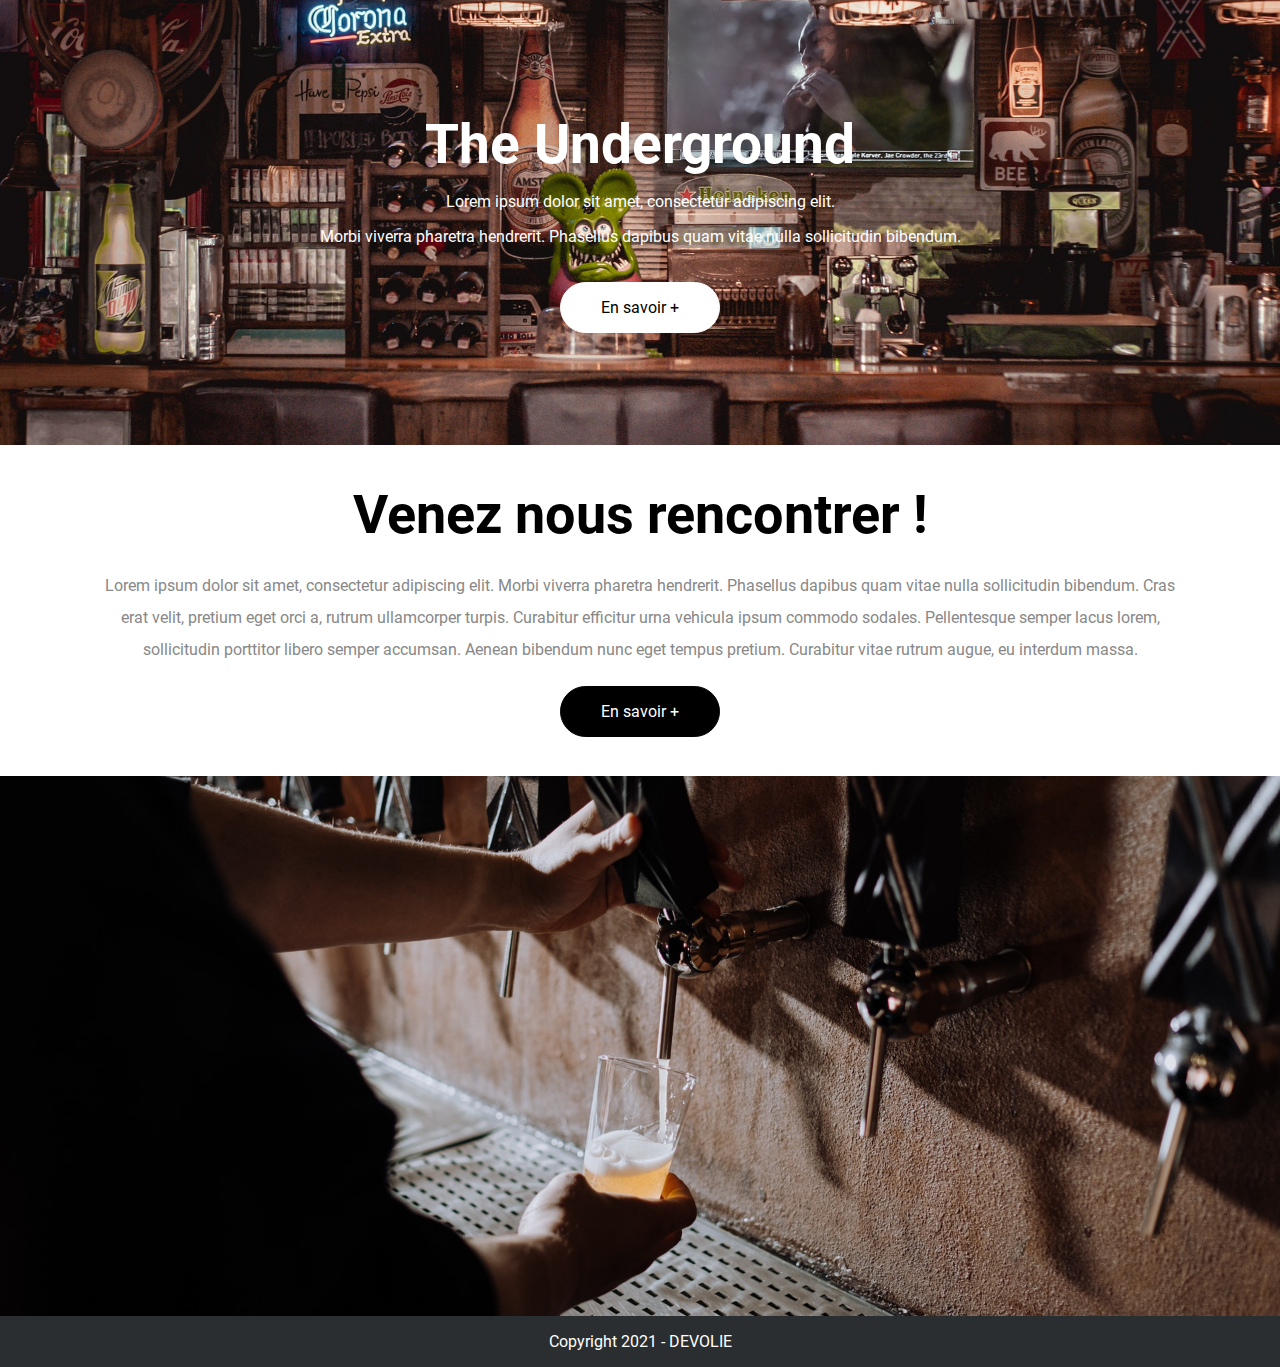
<file: assets/Projet 1 - The Underground/index.html>
<!DOCTYPE html>
<html lang="en">
<head>
    <meta charset="UTF-8">
    <meta http-equiv="X-UA-Compatible" content="IE=edge">
    <meta name="viewport" content="width=device-width, initial-scale=1.0">
    <title>Document</title>

    <link rel="stylesheet" href="assets/css/style.css">
</head>
<body>

    <main>
        <section id="banner">
            <h1>The Underground</h1>
            <p>Lorem ipsum dolor sit amet, consectetur adipiscing elit.</p>
            <p>Morbi viverra pharetra hendrerit. Phasellus dapibus quam vitae nulla sollicitudin bibendum. </p>
            <a href="" class="btn btn-primary">En savoir +</a>
        </section>
    
        <section id="rencontrer">
            <h2>Venez nous rencontrer ! </h2>
            <p>Lorem ipsum dolor sit amet, consectetur adipiscing elit. Morbi viverra pharetra hendrerit. Phasellus dapibus quam vitae nulla sollicitudin bibendum. Cras erat velit, pretium eget orci a, rutrum ullamcorper turpis. Curabitur efficitur urna vehicula ipsum commodo sodales. Pellentesque semper lacus lorem, sollicitudin porttitor libero semper accumsan. Aenean bibendum nunc eget tempus pretium. Curabitur vitae rutrum augue, eu interdum massa.</p>
            <a href="" class="btn btn-secondary">En savoir +</a>
        </section>

        <section id="pre-footer"></section>
    </main>
    
    <footer>
        <p>Copyright 2021 - DEVOLIE</p>

    </footer>
    
</body>
</html>
</file>
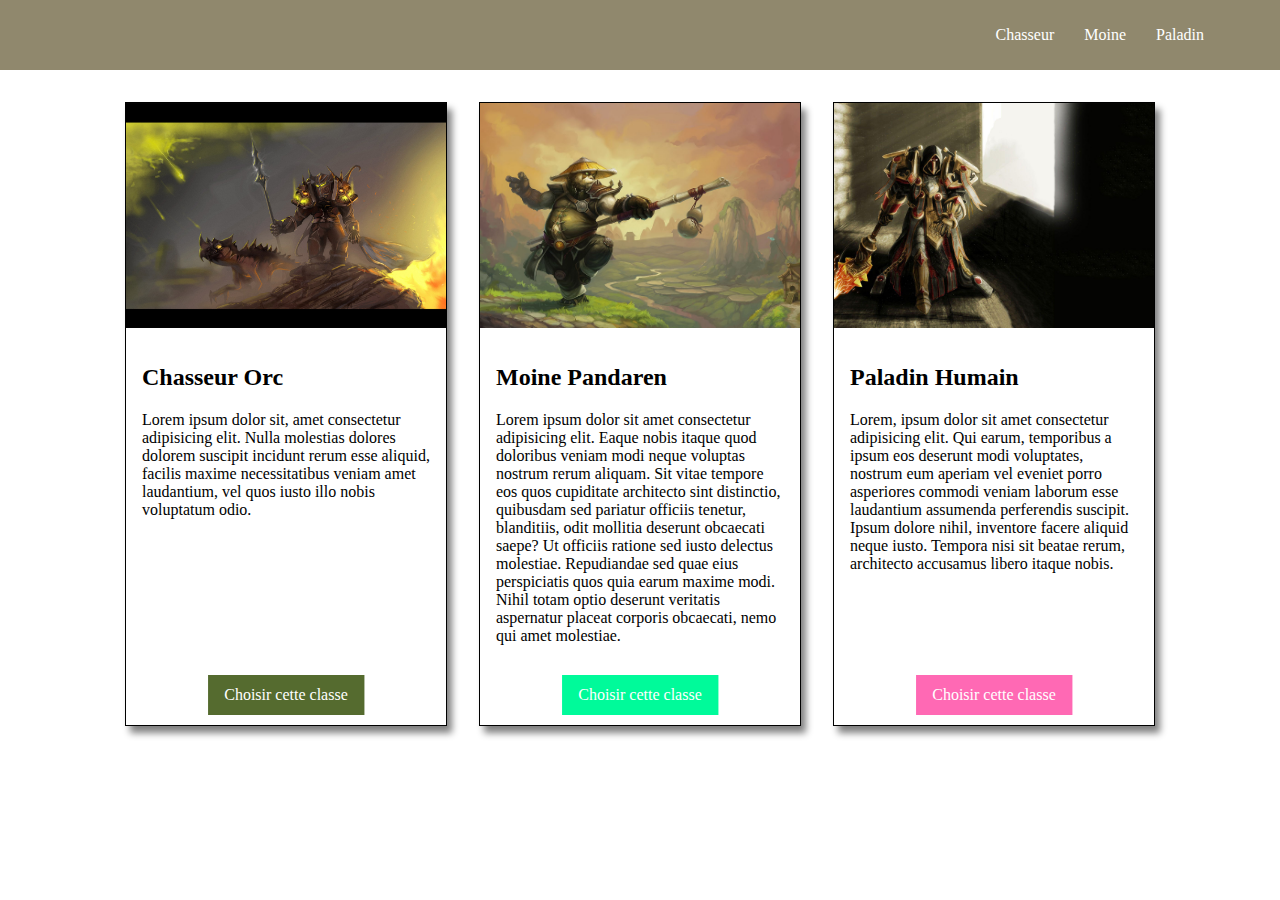
<file: assets/Projet 2 - World Of Warcraft/index.html>
<!DOCTYPE html>
<html lang="en">
<head>
    <meta charset="UTF-8">
    <meta http-equiv="X-UA-Compatible" content="IE=edge">
    <meta name="viewport" content="width=device-width, initial-scale=1.0">
    <title>Document</title>

    <link rel="stylesheet" href="assets/css/style.css">
</head>
<body>

    <header>
        <nav>
            <ul class="main-menu">
                <li><a href="#">Chasseur</a> </li>
                <li><a href="#">Moine</a></li>
                <li><a href="#">Paladin</a></li>
            </ul>
        </nav>
    </header>

    <main>
        <section id="personnages">
            <div class="personnage">
                <div class="img-container">
                    <img src="assets/img/orc_hunter.jpg" alt="Un Orc Chasseur">
                </div>
                <div class="content">
                    <h2>Chasseur Orc</h2>
                    <p>Lorem ipsum dolor sit, amet consectetur adipisicing elit. Nulla molestias dolores dolorem suscipit incidunt rerum esse aliquid, facilis maxime necessitatibus veniam amet laudantium, vel quos iusto illo nobis voluptatum odio.</p>
                </div>
                <a class="btn btn-chasseur" href="#">Choisir cette classe</a>
            </div>
            <div class="personnage">
                <div class="img-container">
                    <img src="assets/img/pandaren_moine.jpg" alt="Un Pandaren Moine">
                </div>
                <div class="content">
                    <h2>Moine Pandaren</h2>
                    <p>Lorem ipsum dolor sit amet consectetur adipisicing elit. Eaque nobis itaque quod doloribus veniam modi neque voluptas nostrum rerum aliquam. Sit vitae tempore eos quos cupiditate architecto sint distinctio, quibusdam sed pariatur officiis tenetur, blanditiis, odit mollitia deserunt obcaecati saepe? Ut officiis ratione sed iusto delectus molestiae. Repudiandae sed quae eius perspiciatis quos quia earum maxime modi. Nihil totam optio deserunt veritatis aspernatur placeat corporis obcaecati, nemo qui amet molestiae.</p>
                </div>    
                <a class="btn btn-moine" href="#">Choisir cette classe</a>
            </div>
            <div class="personnage">
                <div class="img-container">
                    <img src="assets/img/humain_paladin.jpg" alt="Un Humain Paladin">
                </div>
                <div class="content">
                    <h2>Paladin Humain</h2>
                    <p>Lorem, ipsum dolor sit amet consectetur adipisicing elit. Qui earum, temporibus a ipsum eos deserunt modi voluptates, nostrum eum aperiam vel eveniet porro asperiores commodi veniam laborum esse laudantium assumenda perferendis suscipit. Ipsum dolore nihil, inventore facere aliquid neque iusto. Tempora nisi sit beatae rerum, architecto accusamus libero itaque nobis.</p>
                </div>
                <a class="btn btn-paladin" href="#">Choisir cette classe</a>
            </article>
        </section>
    </main>
</body>
</html>
</file>
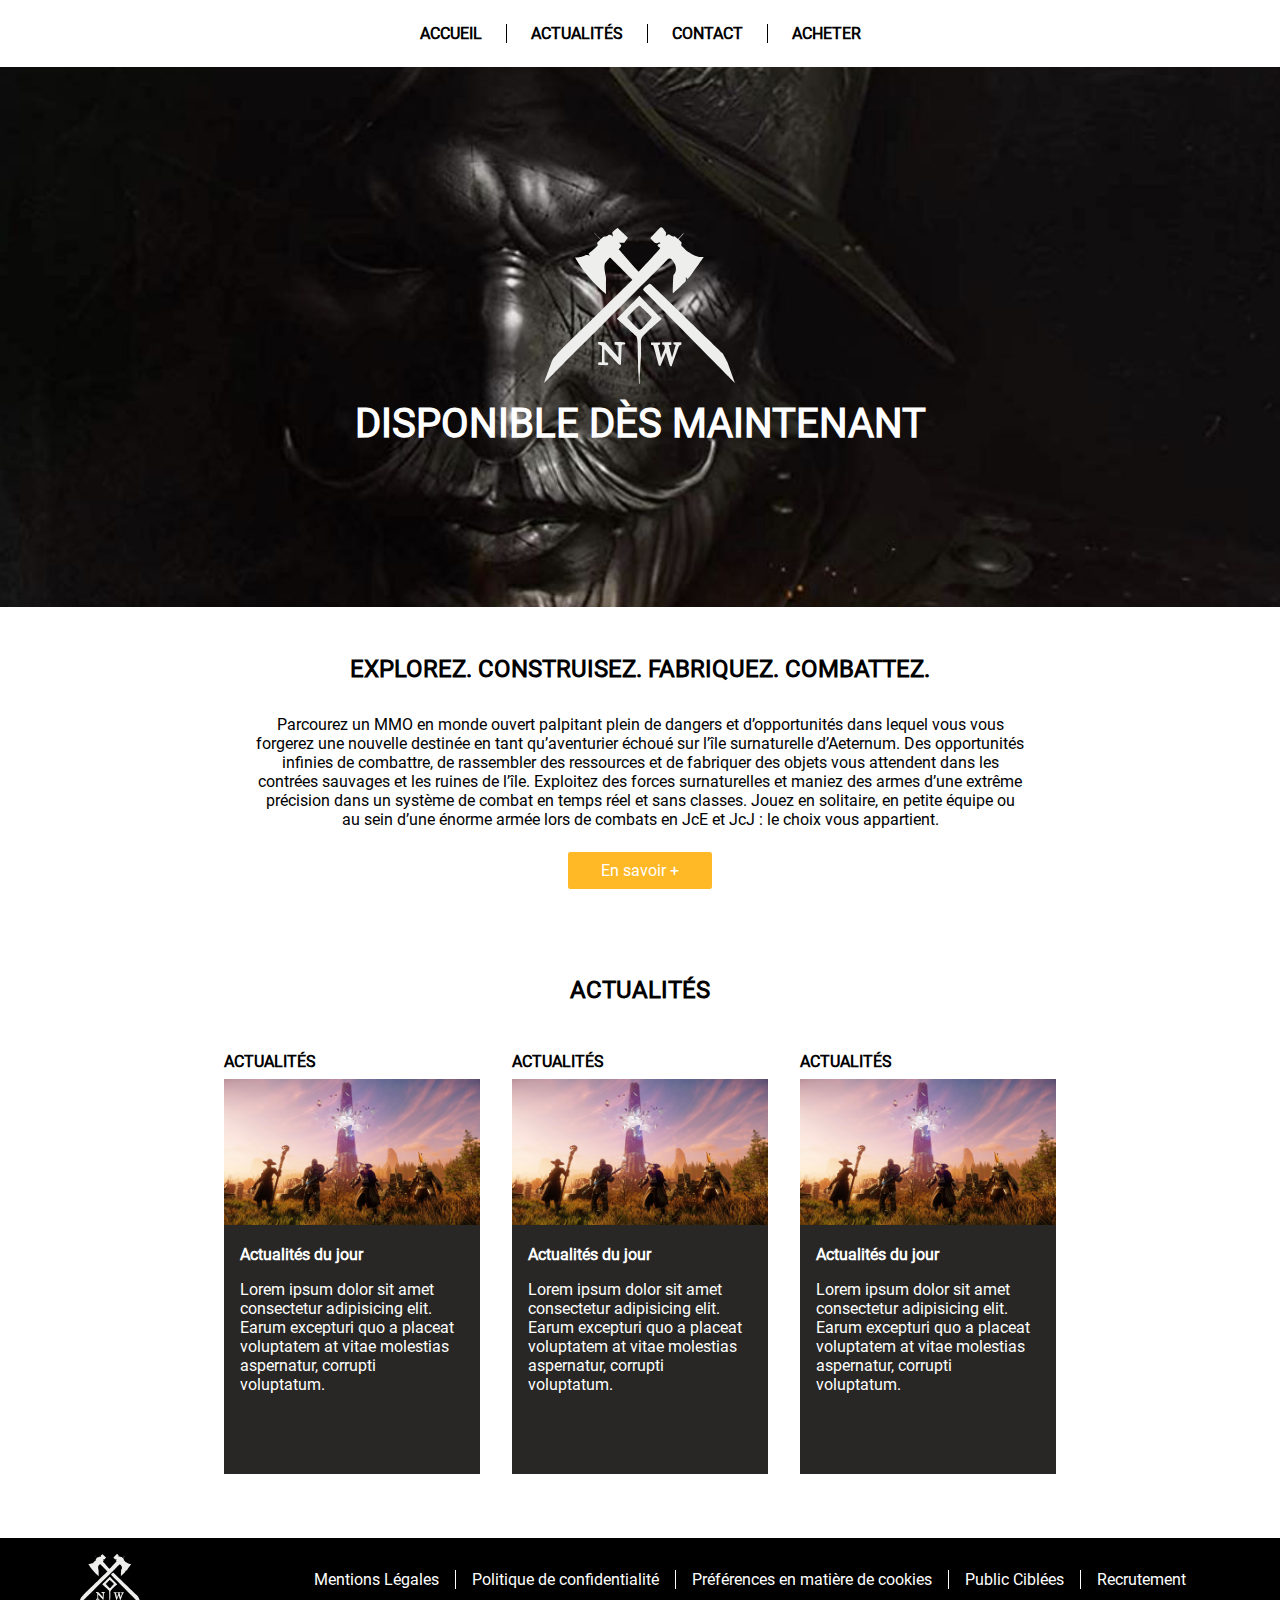
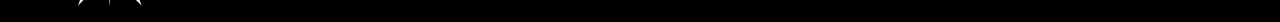
<file: assets/Projet 3 - New World/index.html>
<!DOCTYPE html>
<html lang="fr">
<head>
    <meta charset="UTF-8">
    <meta http-equiv="X-UA-Compatible" content="IE=edge">
    <meta name="viewport" content="width=device-width, initial-scale=1.0">
    <title>New World</title>

    <link rel="stylesheet" href="assets/css/style.css">
</head>
<body>

    <header>
        <nav>
            <ul class="main-menu">
                <li class="main-menu-element"><a href="#">Accueil</a></li>
                <li class="main-menu-element"><a href="#">Actualités</a></li>
                <li class="main-menu-element"><a href="#">Contact</a></li>
                <li class="main-menu-element"><a href="#">Acheter</a></li>
            </ul>
        </nav>
    </header>

    <main>
        <section id="banner">
            <img class="white-logo" src="assets/img/NW-bug.svg" alt="Le logo de New World">
            <h1>Disponible dès maintenant</h1>
        </section>

        <section id="content">
            <h2>EXPLOREZ. CONSTRUISEZ. FABRIQUEZ. COMBATTEZ.</h2>
            <p>Parcourez un MMO en monde ouvert palpitant plein de dangers et d’opportunités dans lequel vous vous forgerez une nouvelle destinée en tant qu’aventurier échoué sur l’île surnaturelle d’Aeternum. Des opportunités infinies de combattre, de rassembler des ressources et de fabriquer des objets vous attendent dans les contrées sauvages et les ruines de l’île. Exploitez des forces surnaturelles et maniez des armes d’une extrême précision dans un système de combat en temps réel et sans classes. Jouez en solitaire, en petite équipe ou au sein d’une énorme armée lors de combats en JcE et JcJ : le choix vous appartient.</p>
            <a class="btn" href="#">En savoir +</a>
        </section>

        <section id="actualites">
            <h2>Actualités</h2>
            <div class="card-container">
                <article>
                    <h3>Actualités</h3>
                    <div class="card">
                        <img src="assets/img/Launch-Details-580.jpg" alt="Les actualités de New World">
                        <div class="card-content">
                            <h4>Actualités du jour</h4>
                            <p>Lorem ipsum dolor sit amet consectetur adipisicing elit. Earum excepturi quo a placeat voluptatem at vitae molestias aspernatur, corrupti voluptatum.</p>
                        </div>
                    </div>
                </article>
    
                <article>
                    <h3>Actualités</h3>
                    <div class="card">
                        <img src="assets/img/Launch-Details-580.jpg" alt="Les actualités de New World">
                        <div class="card-content">
                            <h4>Actualités du jour</h4>
                            <p>Lorem ipsum dolor sit amet consectetur adipisicing elit. Earum excepturi quo a placeat voluptatem at vitae molestias aspernatur, corrupti voluptatum.</p>
                        </div>
                    </div>
                </article>
    
                <article>
                    <h3>Actualités</h3>
                    <div class="card">
                        <img src="assets/img/Launch-Details-580.jpg" alt="Les actualités de New World">
                        <div class="card-content">
                            <h4>Actualités du jour</h4>
                            <p>Lorem ipsum dolor sit amet consectetur adipisicing elit. Earum excepturi quo a placeat voluptatem at vitae molestias aspernatur, corrupti voluptatum.</p>
                        </div>
                    </div>
                </article>
            </div>
        </section>
    </main>

    <footer>
        <img src="assets/img/NW-bug.svg" alt="Logo Officiel New World">
        <ul class="footer-menu">
            <li><a href="#">Mentions Légales</a></li>
            <li><a href="#">Politique de confidentialité</a></li>
            <li><a href="#">Préférences en matière de cookies</a></li>
            <li><a href="#">Public Ciblées</a></li>
            <li><a href="#">Recrutement</a></li>
        </ul>
    </footer>
    
</body>
</html>
</file>
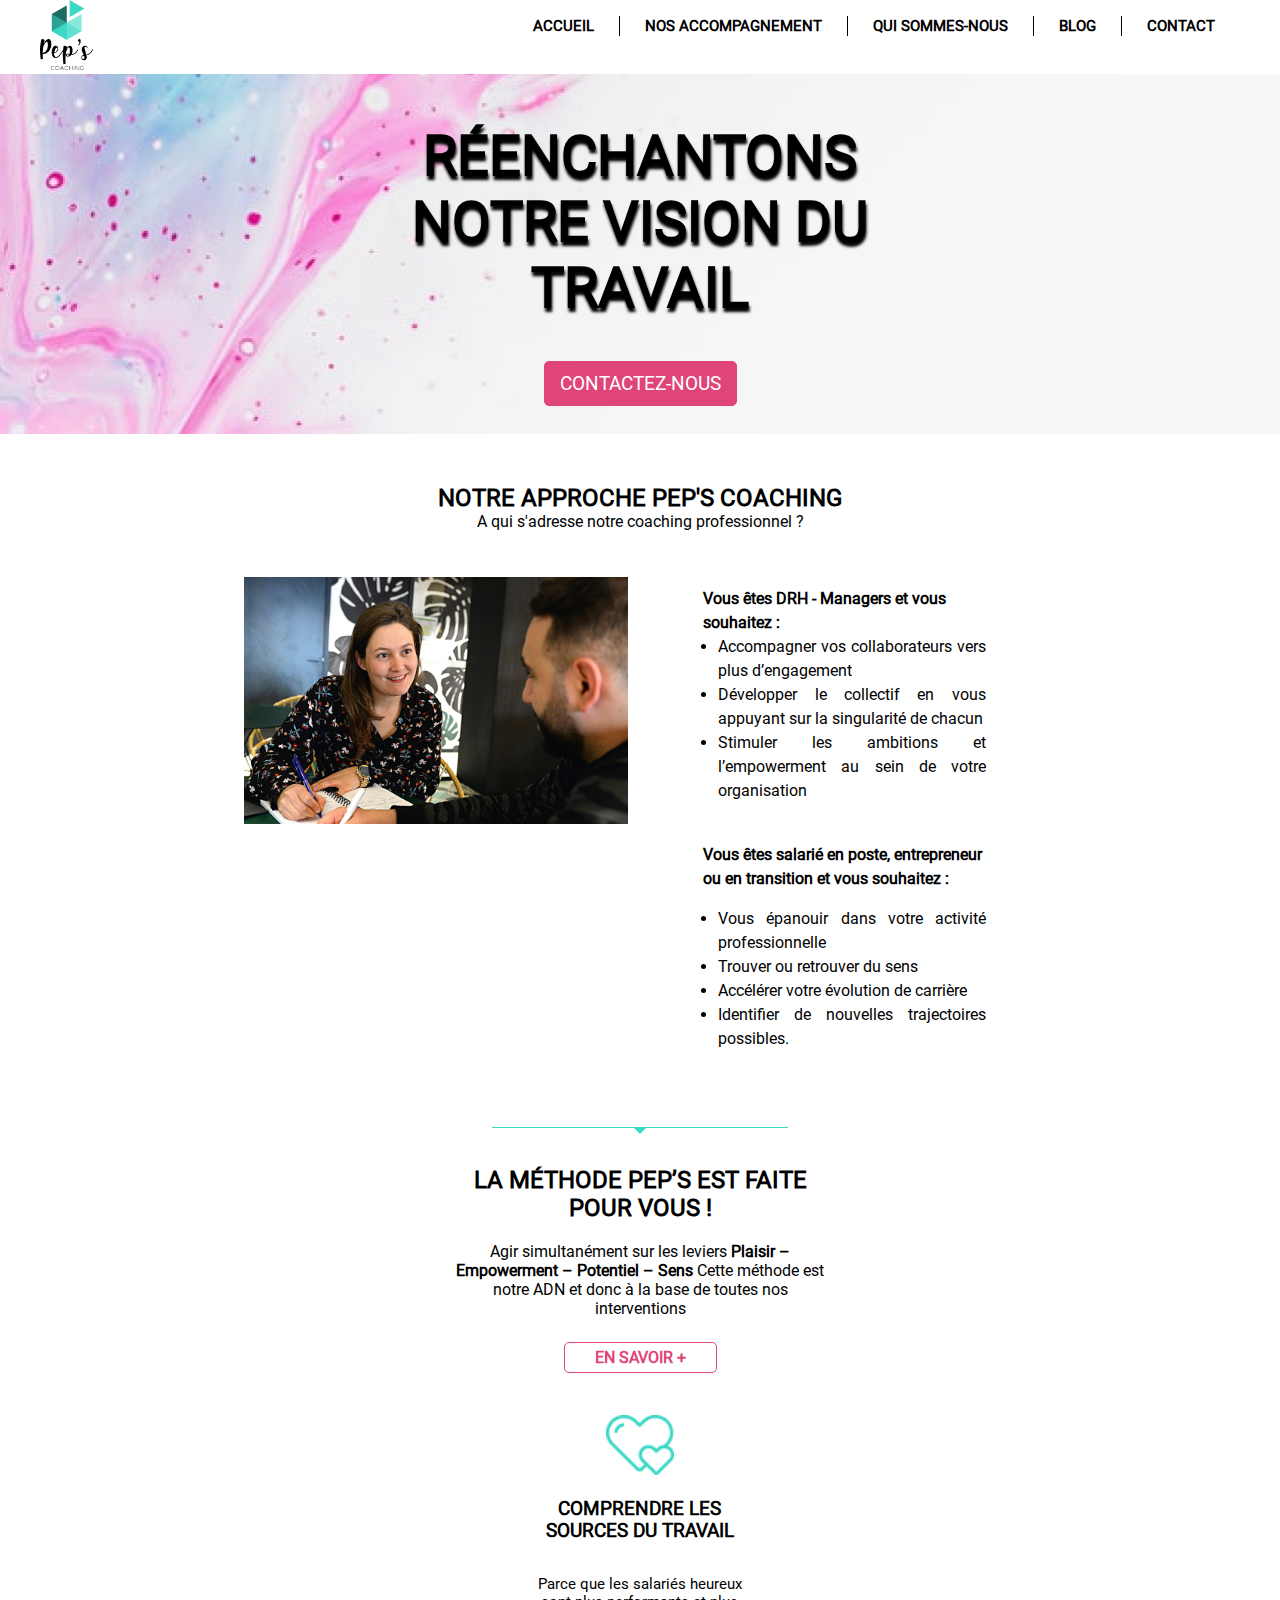
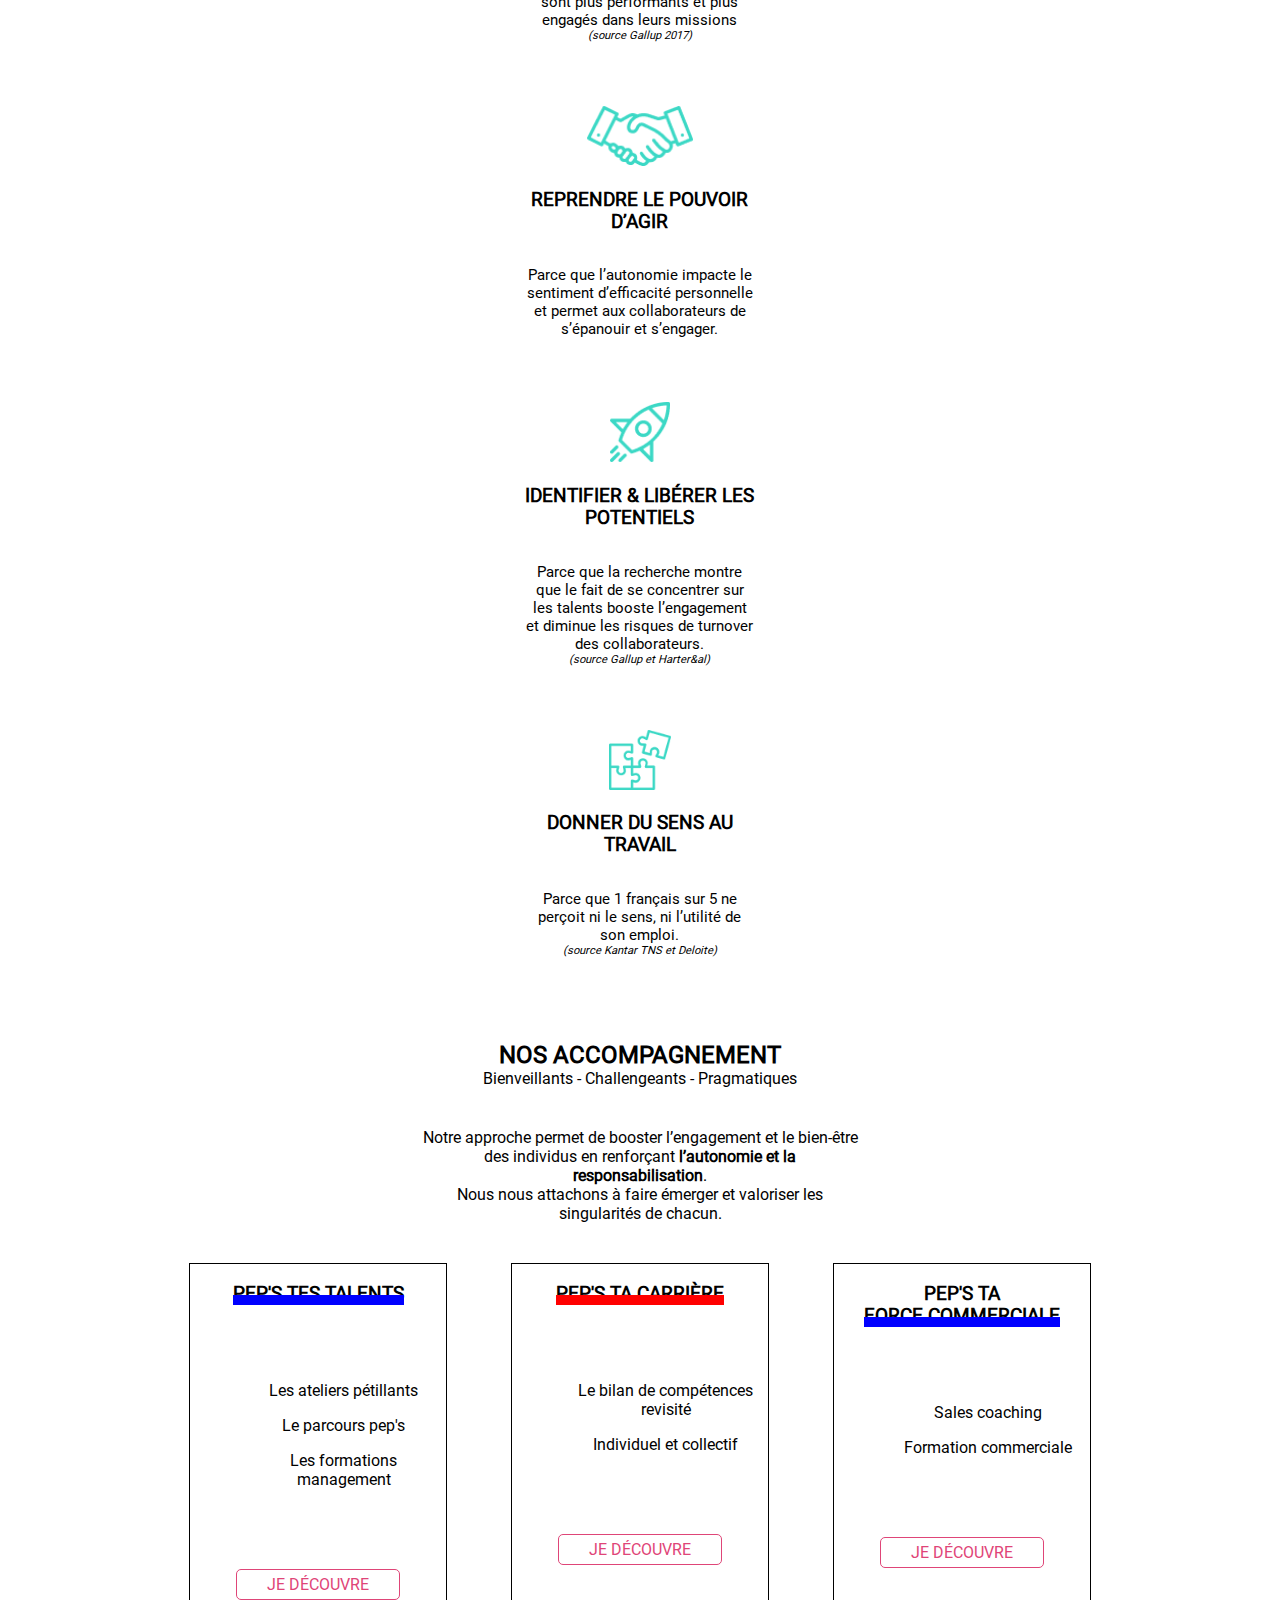
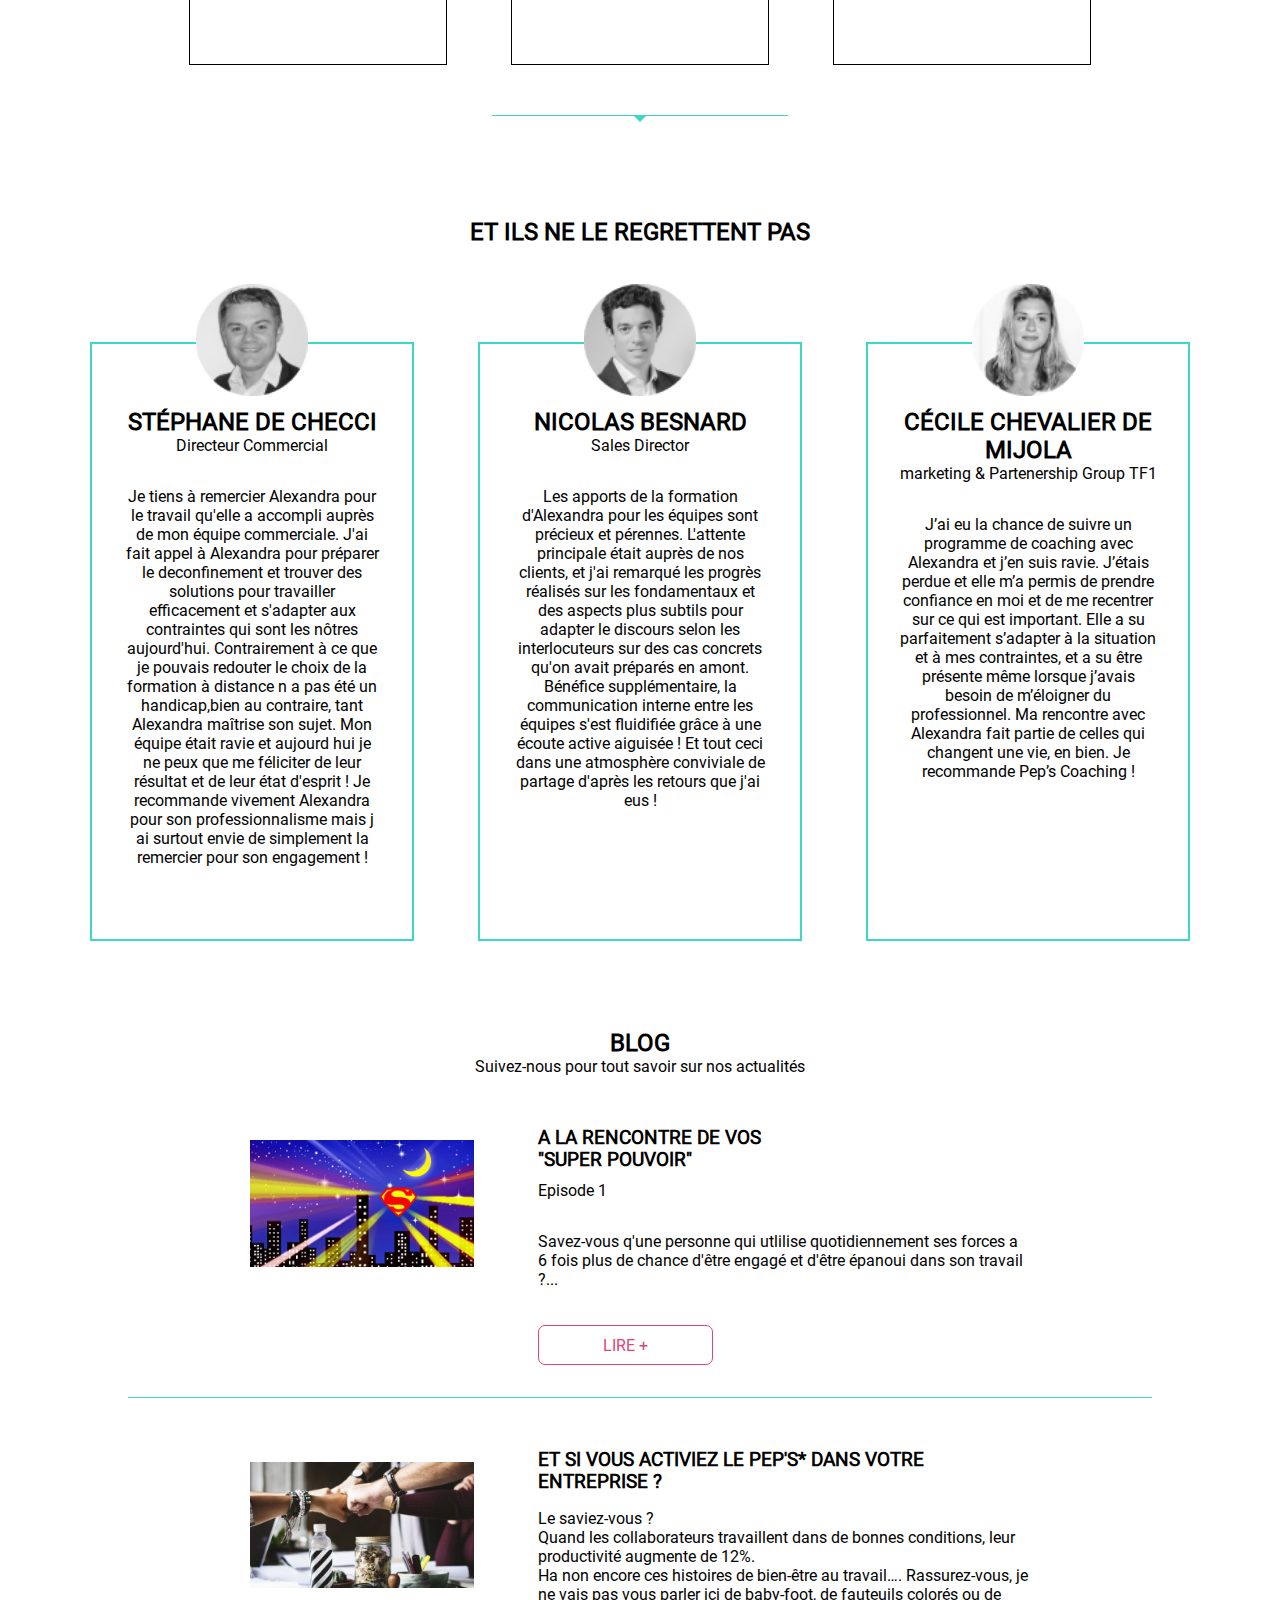
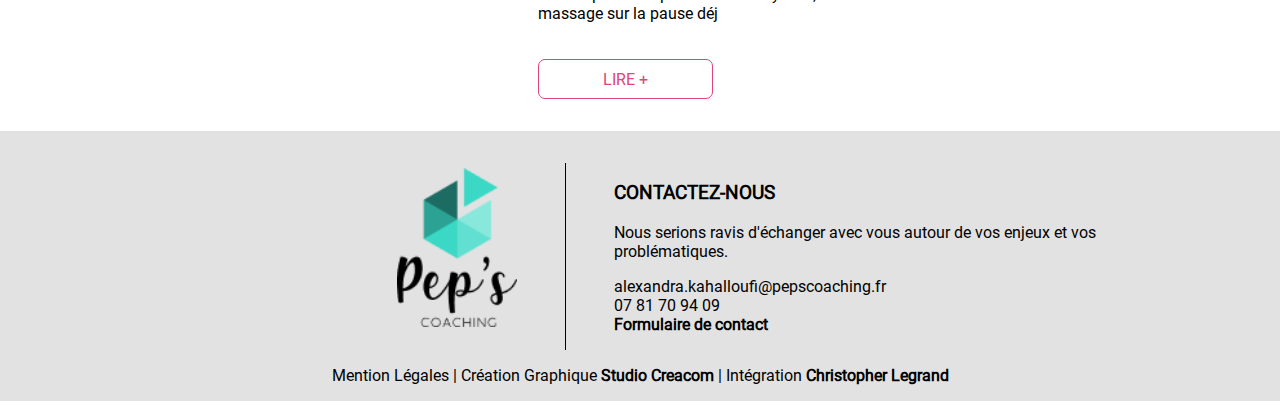
<file: assets/PROJET PEP'S/index.html>
<!DOCTYPE html>
<html lang="en">
<head>
    <meta charset="UTF-8">
    <meta http-equiv="X-UA-Compatible" content="IE=edge">
    <meta name="viewport" content="width=device-width, initial-scale=1.0">
    <link rel="stylesheet" href="assets/CSS/style.css">
    <title>Pep's Coaching</title>
</head>
<body>
    <header>
        <div class="img-container">
            <img src="assets/img/Logo.png" alt="logo du site">
        </div>
        <nav>
            <ul class="main-menu">
                <li><a href="">Accueil</a></li>
                <li><a href="">nos accompagnement</a></li>
                <li><a href="">Qui sommes-nous</a></li>
                <li><a href="">Blog</a></li>
                <li><a href="">Contact</a></li>
            </ul>
        </nav>
    </header>
    <main>
        <section id="banner">
            <h1>Réenchantons notre vision du travail</h1>
            <a href="">CONTACTEZ-NOUS</a>
        </section>
        <section id="approche">
            <div class="top-approche">
                <h2>NOTRE APPROCHE PEP'S COACHING</h2>
                <p>A qui s'adresse notre coaching professionnel ?</p> 
            </div>
            <div class="content-approche">
                <div class="img-entretien"> 
                    <img src="assets/img/teteatete.jpg" alt="un entretien">
                </div>               
                <div class="text-approche">
                    <p>Vous êtes DRH - Managers et vous souhaitez :</p>
                    <ul class="first-list">
                        <li>Accompagner vos collaborateurs vers plus d’engagement</li>
                        <li>Développer le collectif en vous appuyant sur la singularité de chacun</li>
                        <li>Stimuler les ambitions et l’empowerment au sein de votre organisation</li>
                    </ul>
                    <p>Vous êtes salarié en poste, entrepreneur ou en transition et vous souhaitez :</p>
                    <ul>
                        <li>Vous épanouir dans votre activité professionnelle</li>
                        <li>Trouver ou retrouver du sens</li>
                        <li>Accélérer votre évolution de carrière</li>
                        <li>Identifier de nouvelles trajectoires possibles.</li>
                    </ul>
                </div>
            </div>                   
        </section>

        <div class="separation">
            <img src="assets/img/Ligne.png" alt="une ligne">
        </div> 

        <section id="methode">
            <div class="top-methode">
                <h2>La méthode PEP’S est faite pour vous !</h2>
                <p>Agir simultanément sur les leviers <span> Plaisir – Empowerment – Potentiel – Sens </span>
                    Cette méthode est notre ADN et donc à la base de toutes nos interventions</p>
                <a href="#">en savoir +</a>    
            </div>
            <div id="bloc-icon">
                <div class="bloc-icon">
                    <div class="icon">
                        <img src="assets/img/coeur.png" alt="un coeur">
                    </div>
                    <h3>Comprendre les sources du travail</h3>
                    <p>Parce que les salariés heureux sont plus performants et plus engagés dans leurs missions</p>
                    <span class="citation">(source Gallup 2017)</span>
                </div>
                <div class="bloc-icon">
                    <div class="icon">
                        <img src="assets/img/main.png" alt="poinget de main">
                    </div>
                    <h3>reprendre le pouvoir d’agir </h3>
                    <p>Parce que l’autonomie impacte le sentiment d’efficacité personnelle et permet aux collaborateurs de s’épanouir et s’engager.</p>
                </div>
                <div class="bloc-icon">
                    <div class="icon">
                        <img src="assets/img/fusee.png" alt="une fusée">
                    </div>
                    <h3>identifier & libérer
                        les potentiels</h3>
                    <p>Parce que la recherche montre que le fait de se concentrer sur les talents booste l’engagement et diminue les risques de turnover des collaborateurs.</p>
                    <span class="citation">(source Gallup et Harter&al)</span>
                </div>
                <div class="bloc-icon">
                    <div class="icon">
                        <img src="assets/img/puzzle.png" alt="un puzzle">
                    </div>
                    <h3>Donner du sens au travail</h3>
                    <p>Parce que 1 français sur 5 ne perçoit ni le sens, ni l’utilité de son emploi.</p>
                    <span class="citation">(source Kantar TNS et Deloite)</span> 
                </div>
            </div>
        </section>
        <section id="accompagnement">
            <div class="accompagnement">
                <h2>Nos accompagnement</h2>
                <p>Bienveillants - Challengeants - Pragmatiques</p>
                <p>Notre approche permet de booster l’engagement et le bien-être des individus en renforçant <span class="autonomie">l’autonomie et la responsabilisation</span>. <br>
                Nous nous attachons à faire émerger et valoriser les singularités de chacun.</p>
            </div>
            <div class="flex-peps">
                <div class="bloc-peps">
                    <div class="top-peps">
                        <h3>Pep's tes talents</h3>
                        <!-- <div class="bleu"></div> -->
                        <!-- Remplacer par un ::after -->
                    </div>
                    <div class="content-peps">
                        <p>Les ateliers pétillants</p>
                        <p>Le parcours pep's</p>
                        <p>Les formations management</p>
                    </div>
                    <a href="#">Je découvre</a>
                </div>
                <div class="bloc-peps">
                    <div class="top-peps">
                        <h3>Pep's ta carrière</h3>
                        <div class="jaune"></div>
                    </div>
                    <div class="content-peps">
                        <p>Le bilan de compétences revisité</p>
                        <p>Individuel et collectif</p>
                    </div>
                    <a href="#">Je découvre</a>
                </div>
                <div class="bloc-peps">
                    <div class="top-peps">
                        <h3>Pep's ta <br> force commerciale</h3>
                        <div class="rose"></div>
                    </div>
                    <div class="content-peps">
                        <p>Sales coaching</p>
                        <p>Formation commerciale</p>
                    </div>
                     <a href="#">Je découvre</a>
                </div>
            </div>
        </section>

        <div class="separation">
            <img src="assets/img/Ligne.png" alt="une ligne">
        </div>

        <section id="avis">
            <div class="top-avis">
                <h2>Et ils ne le regrettent pas</h2>
            </div>
            <div class="flex-avis">
                <div class="bloc-avis">
                    <div class="img-avis">
                        <img src="assets/img/homme1.jpg" alt="">
                    </div>
                    <h3>Stéphane de Checci</h3>
                    <p>Directeur Commercial</p>
                    <p class="content">
                        Je tiens à remercier Alexandra pour le travail qu'elle a accompli auprès de mon équipe commerciale. J'ai fait appel à Alexandra pour préparer le deconfinement et trouver des solutions pour travailler efficacement et s'adapter aux contraintes qui sont les nôtres aujourd'hui. Contrairement à ce que je pouvais redouter le choix de la formation à distance n a pas été un handicap,bien au contraire, tant Alexandra maîtrise son sujet. Mon équipe était ravie et aujourd hui je ne peux que me féliciter de leur résultat et de leur état d'esprit ! Je recommande vivement Alexandra pour son professionnalisme mais j ai surtout envie de simplement la remercier pour son engagement !
                    </p>
                </div>
                <div class="bloc-avis">
                    <div class="img-avis">
                        <img src="assets/img/homme2.jpg" alt="">
                    </div>
                    <h3>Nicolas Besnard</h3>
                    <p>Sales Director</p>
                    <p class="content">
                        Les apports de la formation d'Alexandra pour les équipes sont précieux et pérennes. L'attente principale était auprès de nos clients, et j'ai remarqué les progrès réalisés sur les fondamentaux et des aspects plus subtils pour adapter le discours selon les interlocuteurs sur des cas concrets qu'on avait préparés en amont. Bénéfice supplémentaire, la communication interne entre les équipes s'est fluidifiée grâce à une écoute active aiguisée ! Et tout ceci dans une atmosphère conviviale de partage d'après les retours que j'ai eus !
                    </p>
                </div>
                <div class="bloc-avis">
                    <div class="img-avis">
                        <img src="assets/img/femme.jpg" alt="">
                    </div>
                    <h3>Cécile Chevalier de mijola</h3>
                    <p>marketing & Partenership Group TF1</p>
                    <p class="content">
                        J’ai eu la chance de suivre un programme de coaching avec Alexandra et j’en suis ravie. J’étais perdue et elle m’a permis de prendre confiance en moi et de me recentrer sur ce qui est important. Elle a su parfaitement s’adapter à la situation et à mes contraintes, et a su être présente même lorsque j’avais besoin de m’éloigner du professionnel. Ma rencontre avec Alexandra fait partie de celles qui changent une vie, en bien. Je recommande Pep’s Coaching !                          
                    </p>
                </div>               
            </div>
        </section>

        <section id="blog">
            <div class="top-blog">
                <h2>BLOG</h2>
                <p>Suivez-nous pour tout savoir sur nos actualités</p>
            </div>
            <div class="content-blog">
                <div class="img-blog">
                    <img src="assets/img/superman.jpg" alt="superman">
                </div>
                <div class="content-right">
                    <h3>A la rencontre de vos <br>"super pouvoir"</h3>
                    <p class="episode">Episode 1</p>
                    <p>Savez-vous q'une personne qui utlilise quotidiennement ses forces a 6 fois plus de chance d'être engagé et d'être épanoui dans son travail ?...</p>
                    <a href="#">Lire +</a>
                </div>
            </div>
            <!-- LUGNE SEPARATRICE -->
            <div class="grandeLigne"></div>
                <!-- -------  -->
            <div class="content-blog">
                <div class="img-blog">
                    <img src="assets/img/poing.jpg" alt="superman">
                </div>
                <div class="content-right">
                    <h3>et si vous activiez le pep's* dans votre <br>entreprise ?</h3>
                    <p>Le saviez-vous ? <br>
                        Quand les collaborateurs travaillent dans de bonnes conditions, leur productivité augmente de 12%. <br>
                        Ha non encore ces histoires de bien-être au travail…. Rassurez-vous, je ne vais pas vous parler ici de baby-foot, de fauteuils colorés ou de massage sur la pause déj </p>
                    <a href="#">Lire +</a>
                </div>
            </div>
        </section>
    </main>
    <footer class="main-footer">
        <div class="content-footer">
            <div class="img-footer">
                <img src="assets/img/Logo.png" alt="logo footer">
            </div>
            <div class="footer-right">
                <h3>CONTACTEZ-NOUS</h3>
                <p>Nous serions ravis d'échanger avec vous autour de vos enjeux et vos problématiques.</p>
                <p>alexandra.kahalloufi@pepscoaching.fr <br>
                07 81 70 94 09 <br>
                <a href="">Formulaire de contact</a> 
                </p>
            </div>
        </div>
        <p>Mention Légales | Création Graphique <span class="end">Studio Creacom</span> | Intégration <span class="end">Christopher Legrand</span></p>
    </footer>
</body>
</html>
</file>
<file: assets/Projet 1 - The Underground/assets/css/style.css>
/* JE DEMARRE PAR LES @REGLES CSS */
@font-face {
    font-family: "Roboto Regular";
    src: url(../fonts/Roboto/Roboto-Regular.ttf);
}

@font-face {
    font-family: "Roboto Bold";
    src: url(../fonts/Roboto/Roboto-Bold.ttf);
}

/* PUIS JE METS LE CSS GLOBAL  */
body {
    font-family: "Roboto Regular";
    margin: 0;
}

a {
    text-decoration: none;
    display: inline-block;
}

#banner {
    background-image: url(../img/banner-1.jpg);
    background-size: cover;
    background-position: center;
    padding: 7rem 0;
    color: white;
    text-align: center;
}

#banner h1 {
    font-family: "Roboto Bold";
    font-size: 3.4375rem;
    margin: 0;
}

.btn {
    padding: 15px 40px;
    border-radius: 30px;
    margin-top: 20px;

    display: inline-block;
}

.btn.btn-primary {
    color: black;
    background-color: white;
    border: 1px solid white;
}

.btn.btn-primary:hover {
    color: white;
    background-color: black;
    border: 1px solid black;
}

.btn.btn-secondary {
    color: white;
    background-color: black;
    border: 1px solid black;
}

.btn.btn-secondary:hover {
    color: black;
    background-color: white;
}



/* SECTION => VENEZ NOUS RENCONTRER */

#rencontrer {
    padding: 3% 0%;
    text-align: center;
}

#rencontrer h2 {
    font-family: "Roboto Bold";
    font-weight: 700;
    font-size: 3.40rem;
    margin: 0;
}

#rencontrer p {
    width: 85%;
    margin: 0 auto;
    color: #888888;
    line-height: 2rem;

    margin-top: 1.5rem;
}

/* SECTION => PRE-FOOTER */

#pre-footer {
    background-image: url(../img/banner-2.jpg);
    background-size: cover;
    background-position: center;
    height: 60vh;  
}

/* END OF SITE || FOOTER */

footer  {
    background-color: #2B2E31;
    color: white;
    text-align: center;
    padding: 1rem 0;
}

footer p {
    margin: 0;
}
</file>
<file: assets/Projet 2 - World Of Warcraft/assets/css/style.css>
body {
    margin: 0;
}

a {
    text-decoration: none;
}

header {
    background-color: #90886D;
}

.main-menu {
    display: flex;
    justify-content: flex-end;
    align-items: center;
    list-style: none;

    height: 70px;
    width: 85%;
    margin: 0 auto;
}

.main-menu li {
    padding-left: 30px;
}

.main-menu li a {
    color: white;
}

/* CONTENU */
#personnages {
    display: flex;
    justify-content: center;
}

.personnage {
    width: 25%;
    margin: 2rem 1rem;
    padding-bottom: 3rem;

    border: 1px solid black;
    box-shadow: 5px 7px 7px grey;

    position: relative;
}

.personnage .content {
    padding: 1rem;
}

.personnage .img-container {
    width: 100%;
    height: 25vh;
}


.personnage .img-container img {
    width: 100%;
    height: 100%;
    object-fit: cover;
}

.personnage .btn {
    padding: 10px 15px;

    background-color: midnightblue;
    color: white;

    position: absolute;
    bottom: 10px;   
    left: 50%;
    transform: translateX(-50%);
}

.personnage .btn-chasseur {
    background-color: darkolivegreen;
    border: 1px solid darkolivegreen;
}

.personnage .btn-chasseur:hover {
    background-color: white;
    color: darkolivegreen;
}


.personnage .btn-moine {
    background-color: mediumspringgreen;
    border: 1px solid mediumspringgreen;
}

.personnage .btn-moine:hover {
    background-color: white;
    color: mediumspringgreen;
}

.personnage .btn-paladin {
    background-color: hotpink;
    border: 1px solid hotpink;
}

.personnage .btn-paladin:hover {
    background-color: white;
    color: hotpink;
}

@media screen and (max-width: 768px) {
    
    .main-menu {
        flex-direction: column;
        padding: 0;
        margin: 0;
        height: inherit;
        width: 100%;
    }
    
    .main-menu li {
        padding: 1rem 0 
    }
    #personnages {
        flex-direction: column;
    }
    
    .personnage {
        width: 80%;
        margin: 1rem auto;
    }
    
    .personnage .btn {
        width: 80%;
        text-align: center;
    }
}
</file>
<file: assets/Projet 3 - New World/assets/css/style.css>
/* Construction de mon fichier CSS */
/* 1. Je customise les éléments globaux (p, a, h1, h2, etc..) + bouton */

@font-face {
    font-family: "Roboto Regular";
    src: url(../fonts/Roboto/Roboto-Regular.ttf);
}

*, body {
    margin: 0;
    font-family: "Roboto Regular";
}

h2 {
    text-transform: uppercase;
    font-size: 1.5rem;
    text-align: center;
}

h3 {
    text-transform: uppercase;
    font-size: 1rem;
    padding-bottom: 0.5rem;
}

a {
    text-decoration: none;
    color: inherit;
}

img {
    width: 100%;
    object-fit: cover;
}

.btn {
    background-color: #FFB826;
    color: white;
    padding: 0.5rem 2rem;
    border: 1px solid #FFB826;
    border-radius: 3px;
    transition: 0.25s ease;
}

.btn:hover {
    background-color: white;
    color: #FFB826;
}

/* CUSTOMISATION HEADER */

.main-menu {
    display: flex;
    justify-content: center;
    padding: 1.5rem 0;
    text-transform: uppercase;
    font-weight: bold;
}

.main-menu .main-menu-element {
    list-style: none;
    padding: 0 1.5rem;
}

.main-menu .main-menu-element a:hover {
    color: #FFB826;
}



/* POUR RAJOUTER DES BORDURES SUR LE MENU */
.main-menu .main-menu-element:not(:last-child) {
    border-right: 1px solid black;
}

/* CUSTOMISATION BANNER */

#banner {
    background-image: url(../img/new-world-amazon-jeu.jpg);
    background-size: cover;
    background-position: center;    
    height: 60vh;

    display: flex;
    flex-direction: column;
    justify-content: center;
    align-items: center;

    text-align: center;
}

#banner .white-logo {
    width: 15%;
}

#banner h1 {
    color: white;
    text-transform: uppercase;
    font-weight: bolder;
    margin-top: 1rem;
    font-size: 2.5rem;
}

/* CUSTOMISATION DE LA SECTION DE CONTENU */

#content {
    width: 60%;
    margin: 0 auto;
    padding: 3rem 0;
    text-align: center;
}

#content p {
    margin: 2rem 0;
}

/* CUSTOMISATION DE LA SECTION SUR LES ACTUALITES */

#actualites {
    padding: 3rem 0;
}

#actualites .card-container {
    display: flex;
    justify-content: center;

    margin-top: 2rem;
}

#actualites article {
    width: 20%;
    margin: 1rem;
    background-color: #282725;
}

#actualites article h3 {
    background-color: white;
}

#actualites .card {
    color: white;
}

#actualites .card .card-content {
    padding: 1rem 1rem 5rem;
}

#actualites .card .card-content h4 {
    padding-bottom: 1rem;
}

#actualites .card .card-content p {
    font-weight: 300;
}

/* CUSTOMISATION DU FOOTER  */

footer {
    background-color: black;
    display: flex;
    justify-content: space-around;
    align-items: center;
}

footer img {
    width: 5%;
    padding: 1rem 0;
}

footer .footer-menu {
    color: white;
    list-style: none;

    display: flex;
    padding: 0;
}

footer .footer-menu li a {
    padding: 0 1rem;
}


footer .footer-menu li:not(:last-child) a {
    border-right: 1px solid white;
}

@media screen and (max-width: 992px) {
    #actualites article {
        width: 30%;
        margin: 1rem;
    }
}

@media screen and (max-width: 768px) {

    .main-menu {
        flex-direction: column;
        align-items: center;
    }

    .main-menu .main-menu-element {
        padding: 1rem;
    }

    .main-menu .main-menu-element:not(:last-child) {
        border-right: none;
    }

    #banner h1 {
        font-size: 1.3rem;
    }

    #banner .white-logo {
        width: 50%;
    }

    #actualites article {
        width: 90%;
        margin: 0 auto;
        margin-bottom: 3rem;
    }

    #content {
        width: 90%;
    }
    
    #actualites .card-container {
        flex-direction: column;
    }

    footer {
        flex-direction: column;
        text-align: center;
    }

    footer img {
        width: 30%;
    }

    footer .footer-menu {
        flex-direction: column;
    }

    footer .footer-menu li {
        padding: 1rem;
    }

    footer .footer-menu li:not(:last-child) a {
        border-right: none;
    }
}
</file>
<file: assets/PROJET PEP'S/assets/CSS/style.css>
@font-face {
    font-family: Roboto Regular;
    src: url(../fonts/Roboto-Regular.ttf);
}


body {
    font-family: Roboto Regular;
    margin: 0;
}
                    /* HEADER // MENU */
header {
    display: flex;
    justify-content: space-between;

}

.img-container img {
    height: 70px;
    padding-left: 40px;
}


.main-menu {
    display: flex;
    padding-right: 40px;
    
}

.main-menu li{
    list-style-type: none;
    padding:  0 10px;
    font-size: 15px;
    line-height: 20px;
    text-transform: uppercase;
    font-weight: 600;
    
    
}

.main-menu li a {
     color: black;
     text-decoration: none;
     padding: 0 15px;
}

.main-menu li:not(:last-child) {
    border-right: 1px solid black;
}
                    /* BANNIERE */
#banner {
    background-image: url(../img/banniere.jpg);
    background-size: cover;
    background-position: center;
    height: 40vh;
    display: flex;
    flex-direction: column;
    justify-content: center;
    align-items: center;

}

h1 {
    margin: 20px 3rem;
    padding-bottom: 20px;
    font-size: 3.5rem;
    font-weight: bold;
    text-shadow: black 1px 4px 3px;
    width: 40%;
    text-transform: uppercase;
    text-align: center;
}

#banner a {
    padding: 10px 15px;
    color: white;
    background-color: rgb(223, 69, 120);
    border: 1px solid rgb(223, 69, 120);
    border-radius: 5px;
    text-decoration: none;
    font-size: 1.2rem;

    transition: all 0.3s ease-in;
}
    


#banner a:hover {
    background-color: white;
    color: rgb(223, 69, 120);

}


                    /* SECTION APPROCHE */

                    
.top-approche {
    text-align: center;
    padding: 30px 0 ;
}

.top-approche h2 {
    margin-bottom: 0;
}

.top-approche p {
    margin-top: 0;
}


.img-entretien {
    width: 30vw;
}
.img-entretien img {
    width: 100%;
    object-fit: cover;
}

.content-approche {
    display: flex;
    justify-content: center;
}

.text-approche {
    padding: 10px 50px;
    width: 24vw;

}

.text-approche p {
    padding-left: 25px;
    line-height: 24px;
    margin: 0;
    font-weight: 600;
}

.text-approche ul {
    line-height: 24px;
    font-weight: 300;
    text-align: justify;
}

.first-list {
    margin: 0;
    padding-bottom: 2.5rem;
}

                        /* SEPARATION */

.separation img {
    display: block;
    margin-left: auto;
    margin-right: auto;
    padding: 3rem 0 2rem 0;
}

                         /* SECTION METHODE */
#methode {
    margin-bottom: 2rem;
}
.top-methode {
    text-align: center;
    margin-top: 0;
    margin-left: auto;
    margin-right: auto;
    width: 30%;
}

.top-methode h2 {
    margin-top: 0;
    text-transform: uppercase;
}

.top-methode p {
    size: 1rem;
    margin-bottom: 30px;
}

p span {
    font-weight: bold;
}

.top-methode a {
    text-decoration: none;
    text-transform: uppercase;
    font-size: 1rem;
    font-weight: 600;
    color: rgb(223, 69, 120);
    border: 1px solid rgb(223, 69, 120);
    padding: 5px 30px;
    border-radius: 5px;

    transition: all 0.3s ease-in;
}


.top-methode a:hover {
    color: white;
    background-color: rgb(223, 69, 120);
}

                /* LES BLOCS LOGO */

#bloc-icon {
    display: flex;
    justify-content: center;
    flex-wrap: wrap;
    width: 60%;
    position: relative;
    left: 50%;
    transform: translateX(-50%);
    margin-top: 1rem;
}

.icon img {
    width: auto;
    height: 60px;
}
.bloc-icon {
    width: 30%;
    /* padding: 2rem 5rem; */
    margin: 2rem 5rem;
    display: flex;
    flex-direction: column;
    align-items: center;
}

.bloc-icon h3 {
    text-transform: uppercase;
    text-align: center;
    
}
.bloc-icon p {
    text-align: center;
    font-size: 0.93rem;
    margin-bottom: 0;
}

/* .icon img {
    display: block;
    margin-left: auto;
    margin-right: auto;
} */

.citation {
    display: block;
    font-size: 0.7rem;
    text-align: center;
    font-style: italic;
}

                  /* SECTION ACCOMPAGNEMENT */

.accompagnement {
    display: flex;
    flex-direction: column;
    align-items: center;
    text-align: center;
}    

.accompagnement p {
    width: 35%;
}

.accompagnement h2 {
   margin-bottom: 0;
   text-transform: uppercase;
}

.accompagnement p {
    margin: 0 0 2.5rem;
}

.flex-peps {
    display: flex;
    justify-content: center;
}

.bloc-peps {
    width: 20%;
    text-align: center;
    position: relative;
    border: 1px solid black;
    margin: 0 2rem;

}

/* .bloc-peps:nth-child(1) h3::after {
    content: "";
    display: block;
    width: 40%;
    height: 10px;
    background-color: blue;
    margin: 0 auto;

    position: absolute;
    top: 15px;
    left: 7rem;
    transform: translateY(150%);
    z-index: -1;
} */


.top-peps {
    /* width: 50%; */
    text-transform: uppercase;
    font-weight: bold;
    text-align: center;
}

.top-peps h3 {
    display: inline-block;
}

.top-peps h3::after {
    content: "";
    display: block;
    width: 100%;
    height: 10px;
    background-color: blue;

    position: relative;
    top: -10px;
}

.bloc-peps:nth-child(2) h3::after {
    background-color: red;
}

.content-peps {
    width: 70%;
    padding: 2rem 0 0 4rem;
}


/* .bleu {
    height: 20px;
    width: 100%;
    background-color: #84D6EB;
}

.jaune {
    height: 20px;
    width: 100%;
    background-color: #FFE17A;
}

.rose {
    height: 20px;
    width: 100%;
    background-color: #CD84EB;
} */

.trait-img img {
    width: 100%;
    padding-top: 0;
}
/* 
.content-peps {
    width: 50%;
    text-align: center;
} */


.bloc-peps a {
    text-decoration: none;
    text-transform: uppercase;
    font-size: 1rem;
    color: rgb(223, 69, 120);
    border: 1px solid rgb(223, 69, 120);
    border-radius: 5px;
    padding: 5px 30px;
    border-radius: 5px;
    text-align: center;
    display: inline-block;
    margin: 4rem 0;

    transition: all 0.3s ease-in;
}

.bloc-peps a:hover {
    color: white;
    background-color: rgb(223, 69, 120);
 }


                /* SECTION AVIS */

 .top-avis {
     text-align: center;
     text-transform: uppercase;
     font-weight: 900;
     margin: 4rem 0;
 }   
 
 .flex-avis {
     display: flex;
     justify-content: center;
 }

 .img-avis img {
    width: 7rem;
    position: absolute;
    top: -60px;
    left: 50%;
    transform: translateX(-50%);
    z-index: 1;
 }

 .bloc-avis {
     width: 25%;
     border: 2px solid #3BD8C5;
     margin: 2rem 2rem;
     padding: 40px 0;
     position: relative;
     
 }


 .bloc-avis h3 {
     text-align: center;
     text-transform: uppercase;
     font-size: 1.5rem;
     margin-bottom: 0;
    
 }

 .bloc-avis p {
     text-align: center;
     margin-top: 0;
 }

 .content {
     padding: 1rem 2rem;
     text-transform: none;
 }


                    /* SECTION BLOC */
                 
#blog {
    display: flex;
    flex-direction: column;
    align-items: center;
}
.top-blog {
    text-align: center;
    margin-top: 3.5rem;
}

.top-blog h2 {
    margin: 0;
    text-transform: uppercase;
}
.top-blog p {
    margin: 0;
}

.content-blog {
    display: flex;
    justify-content: center;
    width: 70%;
    margin: 2rem 4rem;
}

.img-blog {
    width: 25%;
    padding-top: 2rem;
}

.img-blog img {
    width: 100%;
}

.content-right {
    display: flex;
    flex-direction: column;
    align-items: flex-start;
    width: 55%;
    margin-left: 4rem;
}

.episode {
    margin-top: 10px;
}

.content-right h3 {
    text-transform: uppercase;
    margin-bottom: 0;
}

.content-right a {
    text-transform: uppercase;
    text-decoration: none;
    font-weight: 550;
    padding: 0.6rem 4rem;
    border-radius: 7px;
    border: 1px solid rgb(223, 69, 120);
    color: rgb(223, 69, 120);
    margin-top: 20px;

    transition: all 0.3s ease-in;
}

.content-right a:hover {
    background-color: rgb(223, 69, 120);
    color: white;
}

.grandeLigne {
    height: 1px;
    width: 80%;
    background-color: #3BD8C5;
    margin: 0 auto;

}


                /* FOOTER */


.main-footer {
    background-color: #E2E2E2;
    display: flex;
    flex-direction: column;
    /* justify-content: center; */
    align-items: center;
    padding: 2rem 0 0;
} 

.content-footer {
    display: flex;
    justify-content: center;
    position: relative;
    left: 10%;



}
.footer-right {
    border-left: 1px solid black;
    padding: 0 0 0 3rem;
}


.footer-right a {
    display: block;
    color: black;
    text-decoration: none;
    margin-top: 0;
    font-weight: bold;
}

.img-footer {
    width: 15%;
    padding: 0.3rem 3rem;
}

.img-footer img {
    width: 100%;
}
</file>
